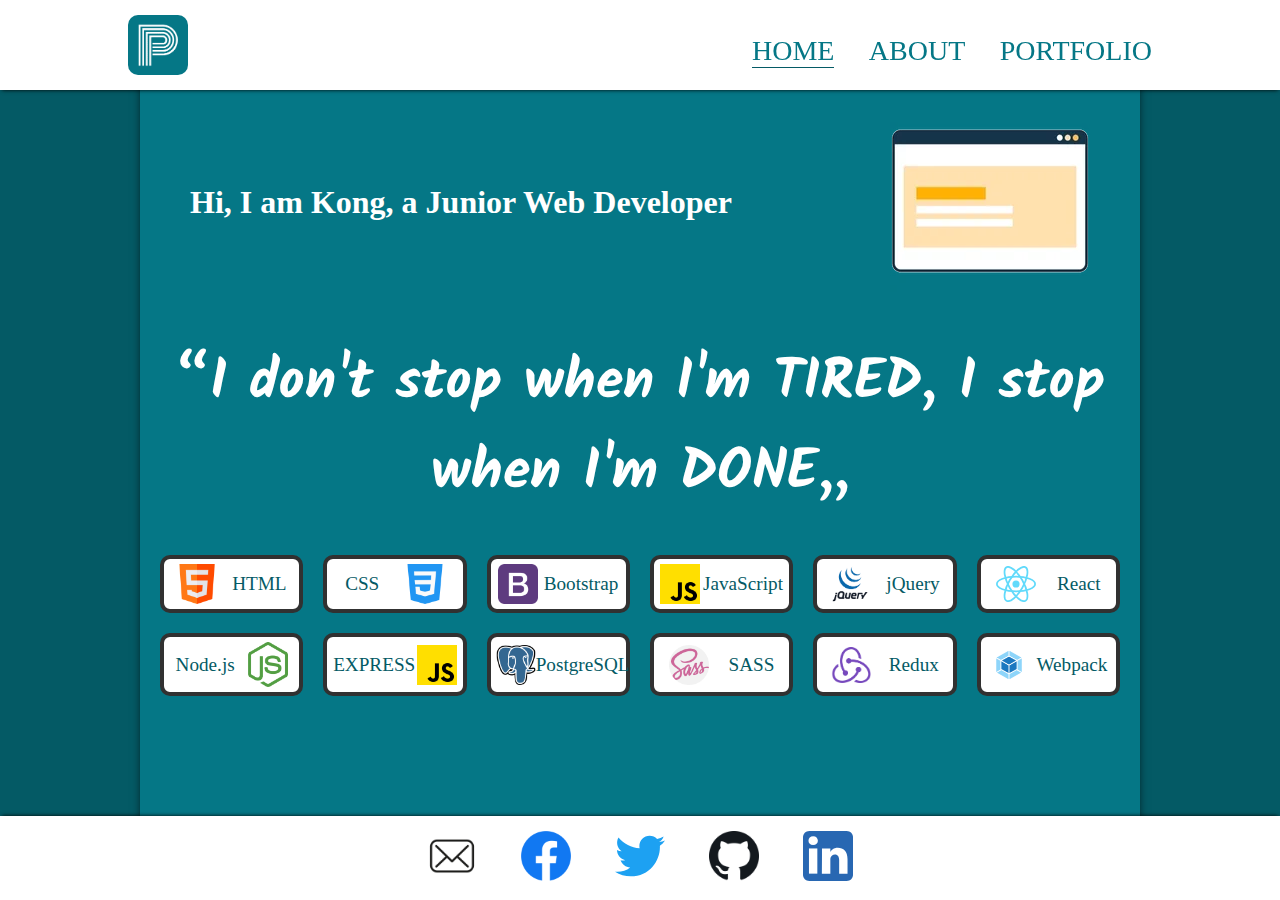
<file: index.html>
<!DOCTYPE html>
<html lang="en">
  <head>
    <meta charset="UTF-8" />
    <meta http-equiv="X-UA-Compatible" content="IE=edge" />
    <meta name="viewport" content="width=device-width, initial-scale=1.0" />
    <link rel="stylesheet" href="./style.css" />
    <title>Pichborith Kong</title>
  </head>
  <body>
    <header>
      <a href="./index.html">
        <img class="home-logo" src="./asset/web_logo.png" alt="web_logo" />
      </a>
      <nav>
        <a class="active" href="./index.html">HOME</a>
        <a href="./about.html">ABOUT</a>
        <a href="./portfolio.html">PORTFOLIO</a>
      </nav>
    </header>
    <main>
      <div class="introduction">
        <h1>Hi, I am Kong, a Junior Web Developer</h1>
        <img class="page-logo" src="./asset/200w.webp" alt="page-logo" />
      </div>
      <h1 class="quote">“I don't stop when I'm TIRED, I stop when I'm DONE„</h1>

      <div class="skills">
        <div class="skill">
          <img class="skill-logo" src="./asset/html.png" alt="html" />
          <span>HTML</span>
        </div>
        <div class="skill">
          <span>CSS</span>
          <img class="skill-logo" src="./asset/css.png" alt="CSS" />
        </div>
        <div class="skill">
          <img class="skill-logo" src="./asset/bootstrap.png" alt="bootstrap" />
          <span>Bootstrap</span>
        </div>
        <div class="skill">
          <img
            class="skill-logo"
            src="./asset/javascript.png"
            alt="JavaScript"
          />
          <span>JavaScript</span>
        </div>
        <div class="skill">
          <img class="skill-logo" src="./asset/jquery.png" alt="jQuery" />
          <span>jQuery</span>
        </div>
        <div class="skill">
          <img class="skill-logo" src="./asset/react.svg" alt="React" />
          <span>React</span>
        </div>
        <div class="skill">
          <span>Node.js</span>
          <img class="skill-logo" src="./asset/nodejs.png" alt="Node.js" />
        </div>
        <div class="skill">
          <span>EXPRESS</span>
          <img class="skill-logo" src="./asset/javascript.png" alt="EXPRESS" />
        </div>
        <div class="skill">
          <img class="skill-logo" src="./asset/postgre.png" alt="PostgreSQL" />
          <span>PostgreSQL</span>
        </div>
        <div class="skill">
          <img class="skill-logo" src="./asset/sass.png" alt="SASS" />
          <span>SASS</span>
        </div>
        <div class="skill">
          <img class="skill-logo" src="./asset/redux.png" alt="Redux" />
          <span>Redux</span>
        </div>
        <div class="skill">
          <img class="skill-logo" src="./asset/webpack.png" alt="Webpack" />
          <span>Webpack</span>
        </div>
      </div>
    </main>
    <footer>
      <a href="mailto:pichborith@gmail.com">
        <img class="contact-logo" src="./asset/email.png" alt="email-logo" />
      </a>
      <a href="https://www.facebook.com/pichborithkong/">
        <img
          class="contact-logo"
          src="./asset/facebook.png"
          alt="facebook-logo"
        />
      </a>
      <a href="https://twitter.com/pichborith_kong">
        <img
          class="contact-logo"
          src="./asset/twitter.svg"
          alt="twitter-logo"
        />
      </a>
      <a href="https://github.com/pichborithk">
        <img class="contact-logo" src="./asset/github.png" alt="github-logo" />
      </a>
      <a href="https://www.linkedin.com/in/pichborith/">
        <img
          class="contact-logo"
          src="./asset/linkedin.svg"
          alt="linkedin-logo"
        />
      </a>
    </footer>
  </body>
</html>
</file>
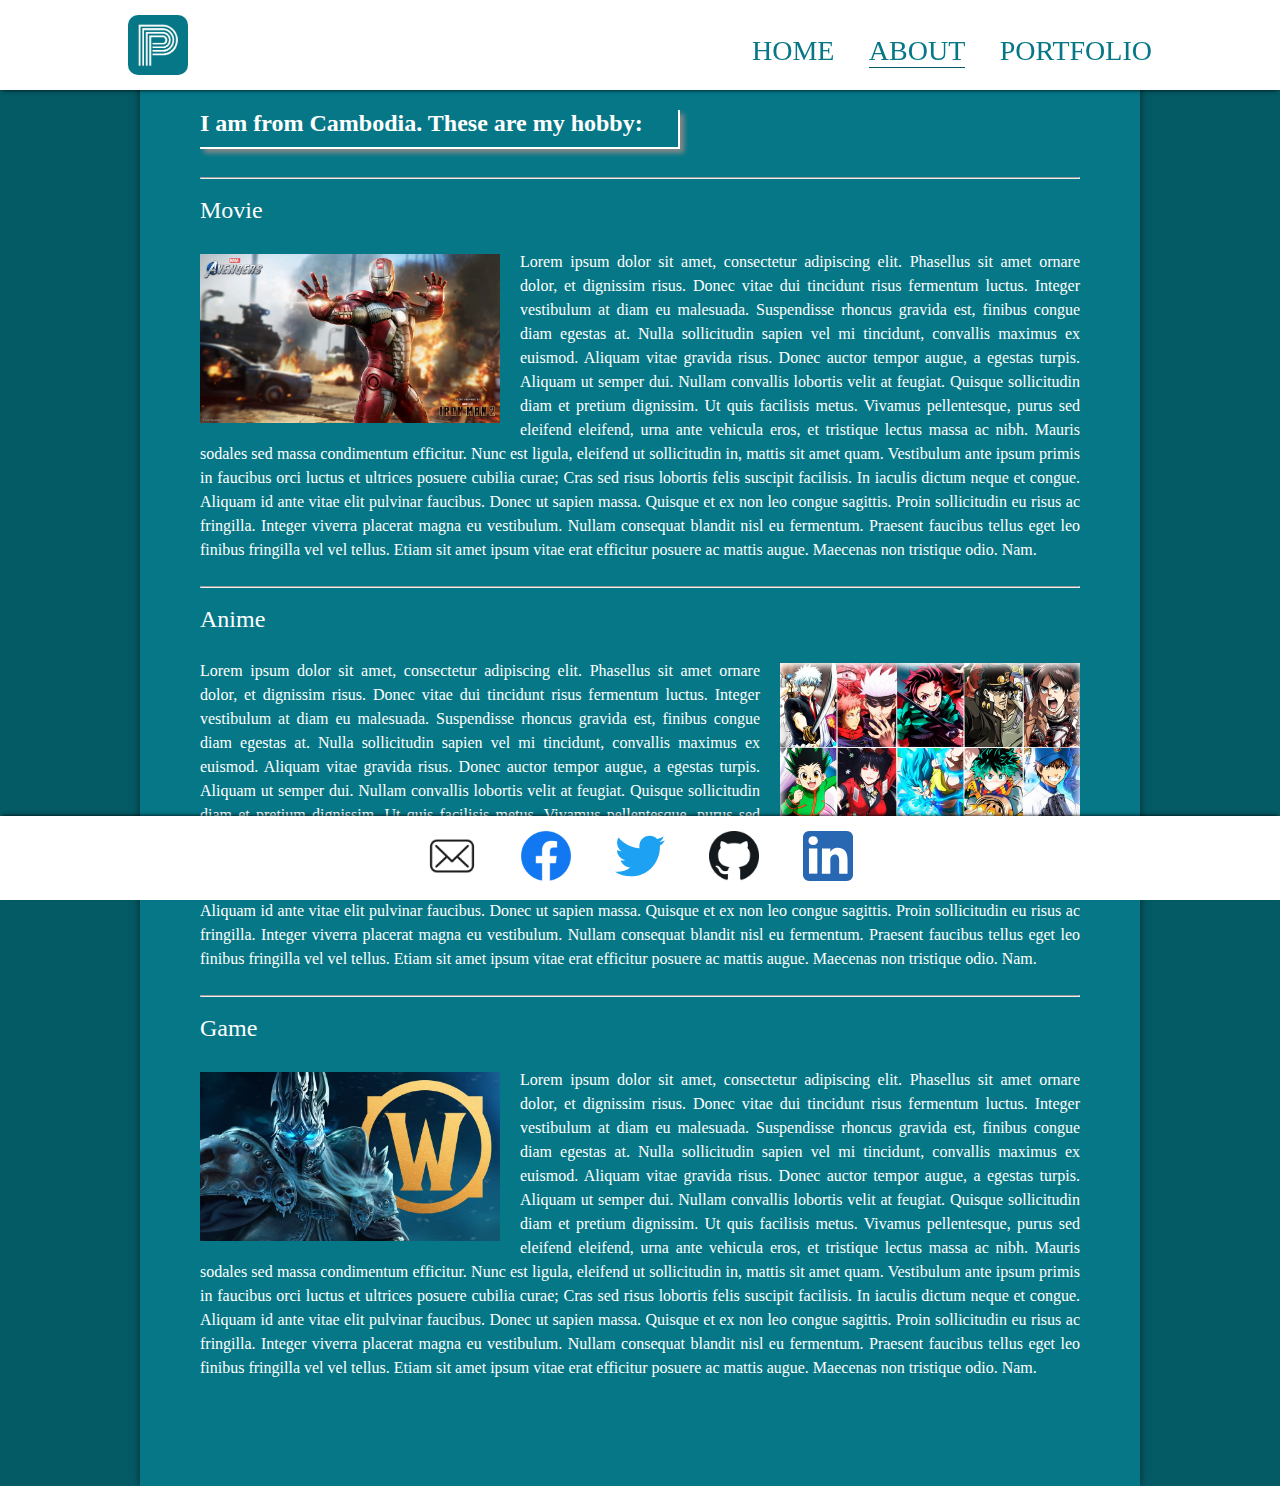
<file: about.html>
<!DOCTYPE html>
<html lang="en">
  <head>
    <meta charset="UTF-8" />
    <meta http-equiv="X-UA-Compatible" content="IE=edge" />
    <meta name="viewport" content="width=device-width, initial-scale=1.0" />
    <link rel="stylesheet" href="./style.css" />
    <title>About</title>
  </head>
  <body>
    <header>
      <a href="./index.html">
        <img class="home-logo" src="./asset/web_logo.png" alt="web_logo" />
      </a>
      <nav>
        <a href="./index.html">HOME</a>
        <a class="active" href="./about.html">ABOUT</a>
        <a href="./portfolio.html">PORTFOLIO</a>
      </nav>
    </header>
    <main class="main-about">
      <h2>I am from Cambodia. These are my hobby:</h2>
      <hr />
      <h3>Movie</h3>
      <div class="hobby-section">
        <img class="hobby-img" src="./asset/movie.jpg" alt="movie" />
        <p>
          Lorem ipsum dolor sit amet, consectetur adipiscing elit. Phasellus sit
          amet ornare dolor, et dignissim risus. Donec vitae dui tincidunt risus
          fermentum luctus. Integer vestibulum at diam eu malesuada. Suspendisse
          rhoncus gravida est, finibus congue diam egestas at. Nulla
          sollicitudin sapien vel mi tincidunt, convallis maximus ex euismod.
          Aliquam vitae gravida risus. Donec auctor tempor augue, a egestas
          turpis. Aliquam ut semper dui. Nullam convallis lobortis velit at
          feugiat. Quisque sollicitudin diam et pretium dignissim. Ut quis
          facilisis metus. Vivamus pellentesque, purus sed eleifend eleifend,
          urna ante vehicula eros, et tristique lectus massa ac nibh. Mauris
          sodales sed massa condimentum efficitur. Nunc est ligula, eleifend ut
          sollicitudin in, mattis sit amet quam. Vestibulum ante ipsum primis in
          faucibus orci luctus et ultrices posuere cubilia curae; Cras sed risus
          lobortis felis suscipit facilisis. In iaculis dictum neque et congue.
          Aliquam id ante vitae elit pulvinar faucibus. Donec ut sapien massa.
          Quisque et ex non leo congue sagittis. Proin sollicitudin eu risus ac
          fringilla. Integer viverra placerat magna eu vestibulum. Nullam
          consequat blandit nisl eu fermentum. Praesent faucibus tellus eget leo
          finibus fringilla vel vel tellus. Etiam sit amet ipsum vitae erat
          efficitur posuere ac mattis augue. Maecenas non tristique odio. Nam.
        </p>
      </div>
      <hr />
      <h3>Anime</h3>
      <div class="hobby-section">
        <img
          class="hobby-img float-right"
          src="./asset/anime.jpg"
          alt="anime"
        />
        <p>
          Lorem ipsum dolor sit amet, consectetur adipiscing elit. Phasellus sit
          amet ornare dolor, et dignissim risus. Donec vitae dui tincidunt risus
          fermentum luctus. Integer vestibulum at diam eu malesuada. Suspendisse
          rhoncus gravida est, finibus congue diam egestas at. Nulla
          sollicitudin sapien vel mi tincidunt, convallis maximus ex euismod.
          Aliquam vitae gravida risus. Donec auctor tempor augue, a egestas
          turpis. Aliquam ut semper dui. Nullam convallis lobortis velit at
          feugiat. Quisque sollicitudin diam et pretium dignissim. Ut quis
          facilisis metus. Vivamus pellentesque, purus sed eleifend eleifend,
          urna ante vehicula eros, et tristique lectus massa ac nibh. Mauris
          sodales sed massa condimentum efficitur. Nunc est ligula, eleifend ut
          sollicitudin in, mattis sit amet quam. Vestibulum ante ipsum primis in
          faucibus orci luctus et ultrices posuere cubilia curae; Cras sed risus
          lobortis felis suscipit facilisis. In iaculis dictum neque et congue.
          Aliquam id ante vitae elit pulvinar faucibus. Donec ut sapien massa.
          Quisque et ex non leo congue sagittis. Proin sollicitudin eu risus ac
          fringilla. Integer viverra placerat magna eu vestibulum. Nullam
          consequat blandit nisl eu fermentum. Praesent faucibus tellus eget leo
          finibus fringilla vel vel tellus. Etiam sit amet ipsum vitae erat
          efficitur posuere ac mattis augue. Maecenas non tristique odio. Nam.
        </p>
      </div>
      <hr />
      <h3>Game</h3>
      <div class="hobby-section">
        <img class="hobby-img" src="./asset/gaming.avif" alt="game" />
        <p>
          Lorem ipsum dolor sit amet, consectetur adipiscing elit. Phasellus sit
          amet ornare dolor, et dignissim risus. Donec vitae dui tincidunt risus
          fermentum luctus. Integer vestibulum at diam eu malesuada. Suspendisse
          rhoncus gravida est, finibus congue diam egestas at. Nulla
          sollicitudin sapien vel mi tincidunt, convallis maximus ex euismod.
          Aliquam vitae gravida risus. Donec auctor tempor augue, a egestas
          turpis. Aliquam ut semper dui. Nullam convallis lobortis velit at
          feugiat. Quisque sollicitudin diam et pretium dignissim. Ut quis
          facilisis metus. Vivamus pellentesque, purus sed eleifend eleifend,
          urna ante vehicula eros, et tristique lectus massa ac nibh. Mauris
          sodales sed massa condimentum efficitur. Nunc est ligula, eleifend ut
          sollicitudin in, mattis sit amet quam. Vestibulum ante ipsum primis in
          faucibus orci luctus et ultrices posuere cubilia curae; Cras sed risus
          lobortis felis suscipit facilisis. In iaculis dictum neque et congue.
          Aliquam id ante vitae elit pulvinar faucibus. Donec ut sapien massa.
          Quisque et ex non leo congue sagittis. Proin sollicitudin eu risus ac
          fringilla. Integer viverra placerat magna eu vestibulum. Nullam
          consequat blandit nisl eu fermentum. Praesent faucibus tellus eget leo
          finibus fringilla vel vel tellus. Etiam sit amet ipsum vitae erat
          efficitur posuere ac mattis augue. Maecenas non tristique odio. Nam.
        </p>
      </div>
    </main>
    <footer>
      <a href="mailto:pichborith@gmail.com">
        <img class="contact-logo" src="./asset/email.png" alt="email-logo" />
      </a>
      <a href="https://www.facebook.com/pichborithkong/">
        <img
          class="contact-logo"
          src="./asset/facebook.png"
          alt="facebook-logo"
        />
      </a>
      <a href="https://twitter.com/pichborith_kong">
        <img
          class="contact-logo"
          src="./asset/twitter.svg"
          alt="twitter-logo"
        />
      </a>
      <a href="https://github.com/pichborithk">
        <img class="contact-logo" src="./asset/github.png" alt="github-logo" />
      </a>
      <a href="https://www.linkedin.com/in/pichborith/">
        <img
          class="contact-logo"
          src="./asset/linkedin.svg"
          alt="linkedin-logo"
        />
      </a>
    </footer>
  </body>
</html>
</file>
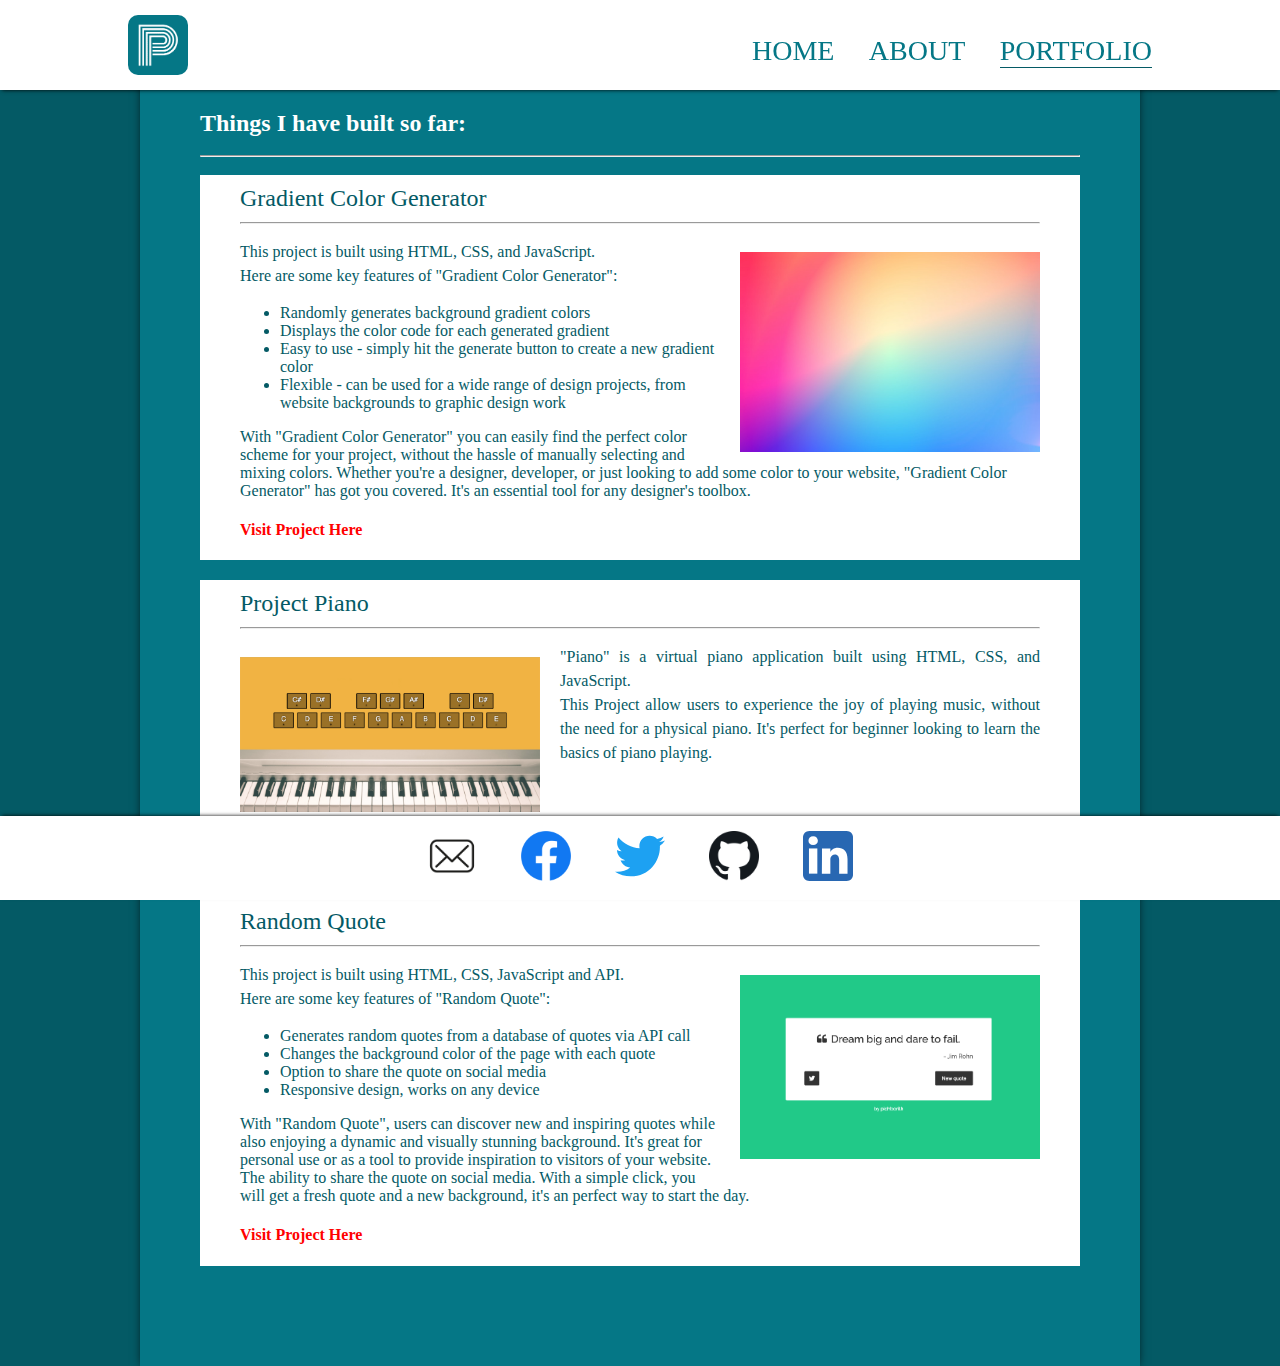
<file: portfolio.html>
<!DOCTYPE html>
<html lang="en">
  <head>
    <meta charset="UTF-8" />
    <meta http-equiv="X-UA-Compatible" content="IE=edge" />
    <meta name="viewport" content="width=device-width, initial-scale=1.0" />
    <link rel="stylesheet" href="./style.css" />
    <title>portfolio</title>
  </head>
  <body>
    <header>
      <a href="./index.html">
        <img class="home-logo" src="./asset/web_logo.png" alt="web_logo" />
      </a>
      <nav>
        <a href="./index.html">HOME</a>
        <a href="./about.html">ABOUT</a>
        <a class="active" href="./portfolio.html">PORTFOLIO</a>
      </nav>
    </header>
    <main class="main-about">
      <h2 class="portfolio-h2">Things I have built so far:</h2>
      <hr />
      <div class="project-section">
        <h3>Gradient Color Generator</h3>

        <hr />
        <img
          class="project-img float-right"
          src="./asset/color.jpeg"
          alt="movie"
        />
        <p>This project is built using HTML, CSS, and JavaScript.<br />
          Here are some key features of "Gradient Color Generator":
          <ul>
            <li>Randomly generates background gradient colors</li>
            <li>Displays the color code for each generated gradient</li>
            <li>Easy to use - simply hit the generate button to create a new gradient color</li>
            <li>Flexible - can be used for a wide range of design projects, from website backgrounds to graphic design work</li>
          </ul>
          With "Gradient Color Generator" you can easily find the perfect color scheme for your project, without the hassle of manually selecting and mixing colors. Whether you're a designer, developer, or just looking to add some color to your website, "Gradient Color Generator" has got you covered. It's an essential tool for any designer's toolbox.
        </p>
        <h4>
          Visit
          <a
            href="https://pichborithk.github.io/Background-Generator/"
            target="_blank"
            >Project Here</a
          >
        </h4>
      </div>
      <div class="project-section">
        <h3>Project Piano</h3>
        <hr />
        <img class="project-img" src="./asset/piano.png" alt="anime" />
        <p>
          "Piano" is a virtual piano application built using HTML, CSS, and JavaScript. <br />
          This Project allow users to experience the joy of playing music, without the need for a physical piano. It's perfect for beginner looking to learn the basics of piano playing.
        </p>
        <br />    <br />
        <h4>
          Visit
          <a href="https://pichborithk.github.io/piano/" target="_blank"
            >Project Here</a
          >
        </h4>
      </div>
      <div class="project-section">
        <h3>Random Quote</h3>
        <hr />
        <img
          class="project-img float-right"
          src="./asset/random-quote.png"
          alt="random-quote"
        />
        <p>
          This project is built using HTML, CSS, JavaScript and API.
          <br />
          Here are some key features of "Random Quote":
          <ul>
            <li>Generates random quotes from a database of quotes via API call</li>
            <li>Changes the background color of the page with each quote</li>
            <li>Option to share the quote on social media</li>
            <li>Responsive design, works on any device</li>
          </ul>
          With "Random Quote", users can discover new and inspiring quotes while also enjoying a dynamic and visually stunning background. It's great for personal use or as a tool to provide inspiration to visitors of your website. The ability to share the quote on social media. With a simple click, you will get a fresh quote and a new background, it's an perfect way to start the day.
        </p>
        <h4>
          Visit
          <a href="https://pichborithk.github.io/random-quote/" target="_blank"
            >Project Here</a
          >
        </h4>
      </div>
    </main>
    <footer>
      <a href="mailto:pichborith@gmail.com">
        <img class="contact-logo" src="./asset/email.png" alt="email-logo" />
      </a>
      <a href="https://www.facebook.com/pichborithkong/">
        <img
          class="contact-logo"
          src="./asset/facebook.png"
          alt="facebook-logo"
        />
      </a>
      <a href="https://twitter.com/pichborith_kong">
        <img
          class="contact-logo"
          src="./asset/twitter.svg"
          alt="twitter-logo"
        />
      </a>
      <a href="https://github.com/pichborithk">
        <img class="contact-logo" src="./asset/github.png" alt="github-logo" />
      </a>
      <a href="https://www.linkedin.com/in/pichborith/">
        <img
          class="contact-logo"
          src="./asset/linkedin.svg"
          alt="linkedin-logo"
        />
      </a>
    </footer>
  </body>
</html>
</file>
<file: style.css>
@import url('https://fonts.googleapis.com/css2?family=Kalam&family=Open+Sans&family=Palanquin&display=swap');

* {
  box-sizing: border-box;
}

body {
  max-width: 1000px;
  margin: 0 auto;
  background-color: #045a65;
}

a {
  text-decoration: none;
  color: inherit;
}

hr {
  width: 100%;
}

h2 {
  font-weight: 600;
  border-bottom: 2px solid #fff;
  border-right: 2px solid #fff;
  width: 480px;
  padding-bottom: 10px;
  box-shadow: 4px 4px 5px #888888;
}

h3 {
  font-size: 24px;
  margin: 10px 0;
  font-weight: 400;
}

h4 {
  color: red;
}

p {
  line-height: 1.5;
  text-align: justify;
}

/* Header */

header {
  color: #057786;
  background-color: #fff;
  padding: 15px 10%;
  position: fixed;
  top: 0;
  left: 0;
  right: 0;
  box-shadow: 0 2px 4px -2px #000;
}

nav {
  width: 400px;
  float: right;
  padding-top: 20px;
  display: flex;
  justify-content: space-between;
  font-size: 28px;
}

.home-logo {
  float: left;
  width: 60px;
  border-radius: 10px;
}

a.active {
  border-bottom: 1px solid #045a65;
}
/* Main */

main {
  color: #fff;
  background-color: #057786;
  min-height: 100vh;
  display: flex;
  flex-direction: column;
  box-shadow: 0 2px 10px -3px #000;
  padding-bottom: 100px;
}

.main-about {
  padding: 90px 60px;
}

.introduction {
  padding: 100px 50px 0;
  display: flex;
  justify-content: space-between;
  width: 100%;
}
.introduction h1 {
  padding-top: 7%;
}

.quote {
  font-family: Kalam;
  font-size: 56px;
  text-align: center;
}

.project-section {
  background-color: #fff;
  color: #045a65;
  padding: 0 40px;
  margin: 10px 0;
}

.hobby-img,
.project-img {
  width: 300px;
  float: left;
  margin: 20px 20px 10px 0;
}

.float-right {
  float: right;
  margin: 20px 0 10px 20px;
}

.portfolio-h2 {
  box-shadow: none;
  border: none;
  margin-bottom: 0;
}

.skills {
  display: grid;
  grid-gap: 20px;
  grid-template-columns: repeat(auto-fill, minmax(130px, 1fr));
  justify-content: space-around;
  padding: 0 20px;
}

.skill {
  display: flex;
  align-items: center;
  justify-content: space-around;
  border: 4px solid rgb(49, 49, 49);
  border-radius: 10px;
  background-color: #fff;
  color: #045a65;
  padding: 5px;
}
.skill > span {
  font-size: 1.2rem;
}
.skill-logo {
  width: 40px;
}

/* Footer */

footer {
  background-color: #fff;
  padding: 15px 0;
  position: fixed;
  bottom: 0;
  left: 0;
  right: 0;
  text-align: center;
  box-shadow: 0 -2px 4px -2px #000;
}

.contact-logo {
  width: 50px;
  margin: 0 20px;
}

img {
  transition: all 0.5s;
}

img:hover {
  transform: scale(1.1);
}
</file>
